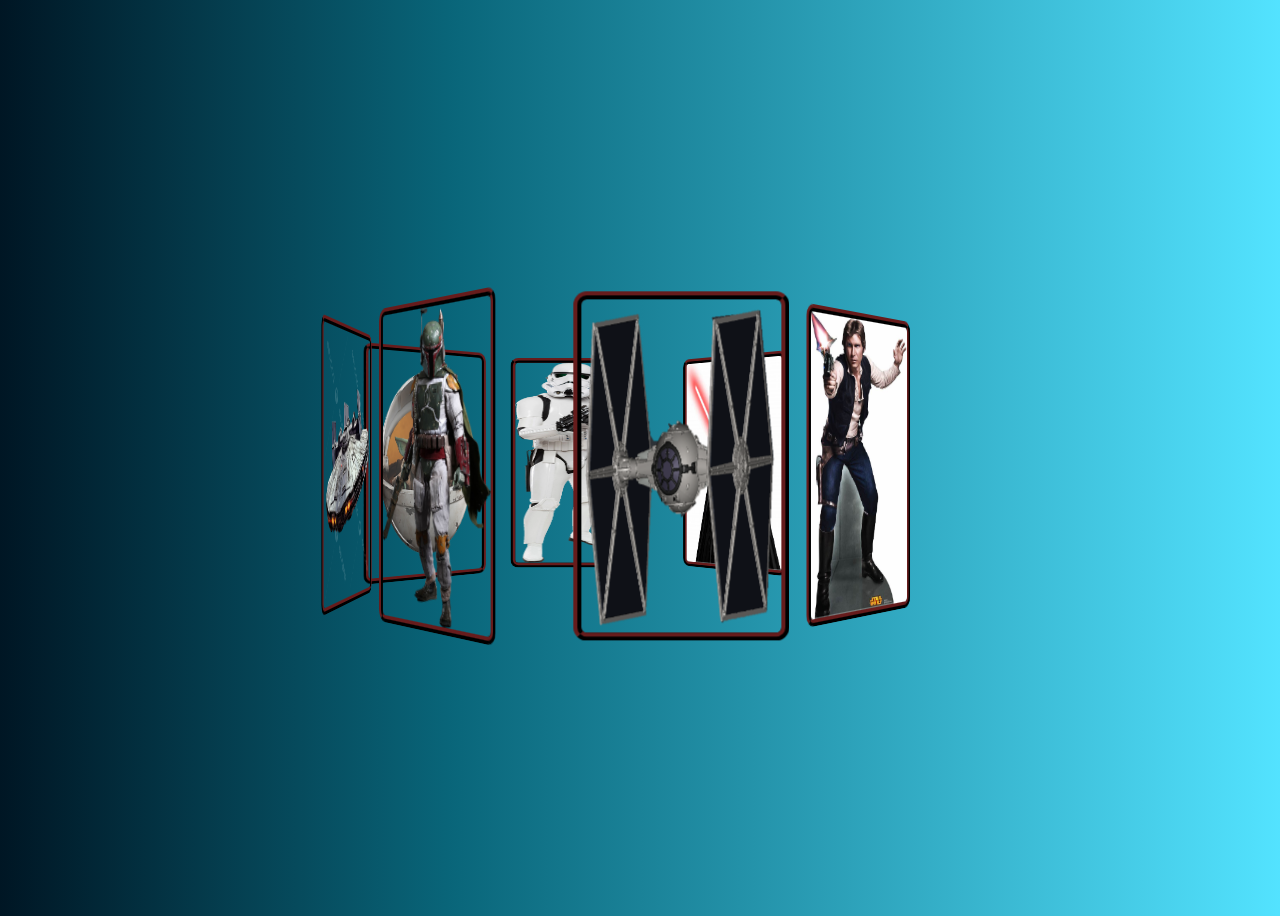
<file: index.html>
<!DOCTYPE html>
<html>
<head>
    <meta charset="UTF-8">
    <meta name="viewport" content="width=device-width, initial-scale=1.0">
    <title>3D Imagenes</title>
    <style>
    body{
        background: rgb(1, 74, 71); 
        background: linear-gradient(90deg, rgb(0, 22, 36) 0%, rgb(9, 
        101, 121) 35%, rgba(0, 213, 255, 0.675) 100%); 
        display: flex;
        justify-content: center;
        align-items: center;
        min-height: 100vh;
    }
    img{
        height: 250px;
        width: 150px;
    }
    
    .container{
    width: 100px;
    height: 250px;
    position: relative;
    transform-style: preserve-3d;
    transform: perspective(1000px);
    animation: gallery 20s linear infinite;
    cursor: pointer;
    }
    
    .container span{
    position: absolute;
    width: 50%;
    height: 50%;
    transform-style: preserve-3d;
    transform: rotateY(calc(var(--i)*45deg)) translateZ(250px);
    -webkit-box-reflect: below 2.5 liner-gradient(transparent,transparent, rgba(3,3,30.2));
    }
    
    .container span img{
    position: absolute;
    border-radius: 10px;
    border: 6px ridge #120505;
    }
    
    @keyframes gallery {
        0%{
            transform: perspective (1000px) rotateY(0deg);
        }
        100%{
            transform: perspective(1000px) rotateY(360deg);
        }
    }
</style>
</head>
<body>
    <div class="container">
        <span style="--i:1"><img src="img/1.jpg" alt=""></span>
        <span style="--i:2"><img src="img/2.png" alt=""></span>
        <span style="--i:3"><img src="img/3.jpg" alt=""></span>
        <span style="--i:4"><img src="img/4.png" alt=""></span>
        <span style="--i:5"><img src="img/5.png" alt=""></span>
        <span style="--i:6"><img src="img/6.png" alt=""></span>
        <span style="--i:7"><img src="img/7.png" alt=""></span>
        <span style="--i:8"><img src="img/8.png" alt=""></span>
</body>
</html>
</file>
